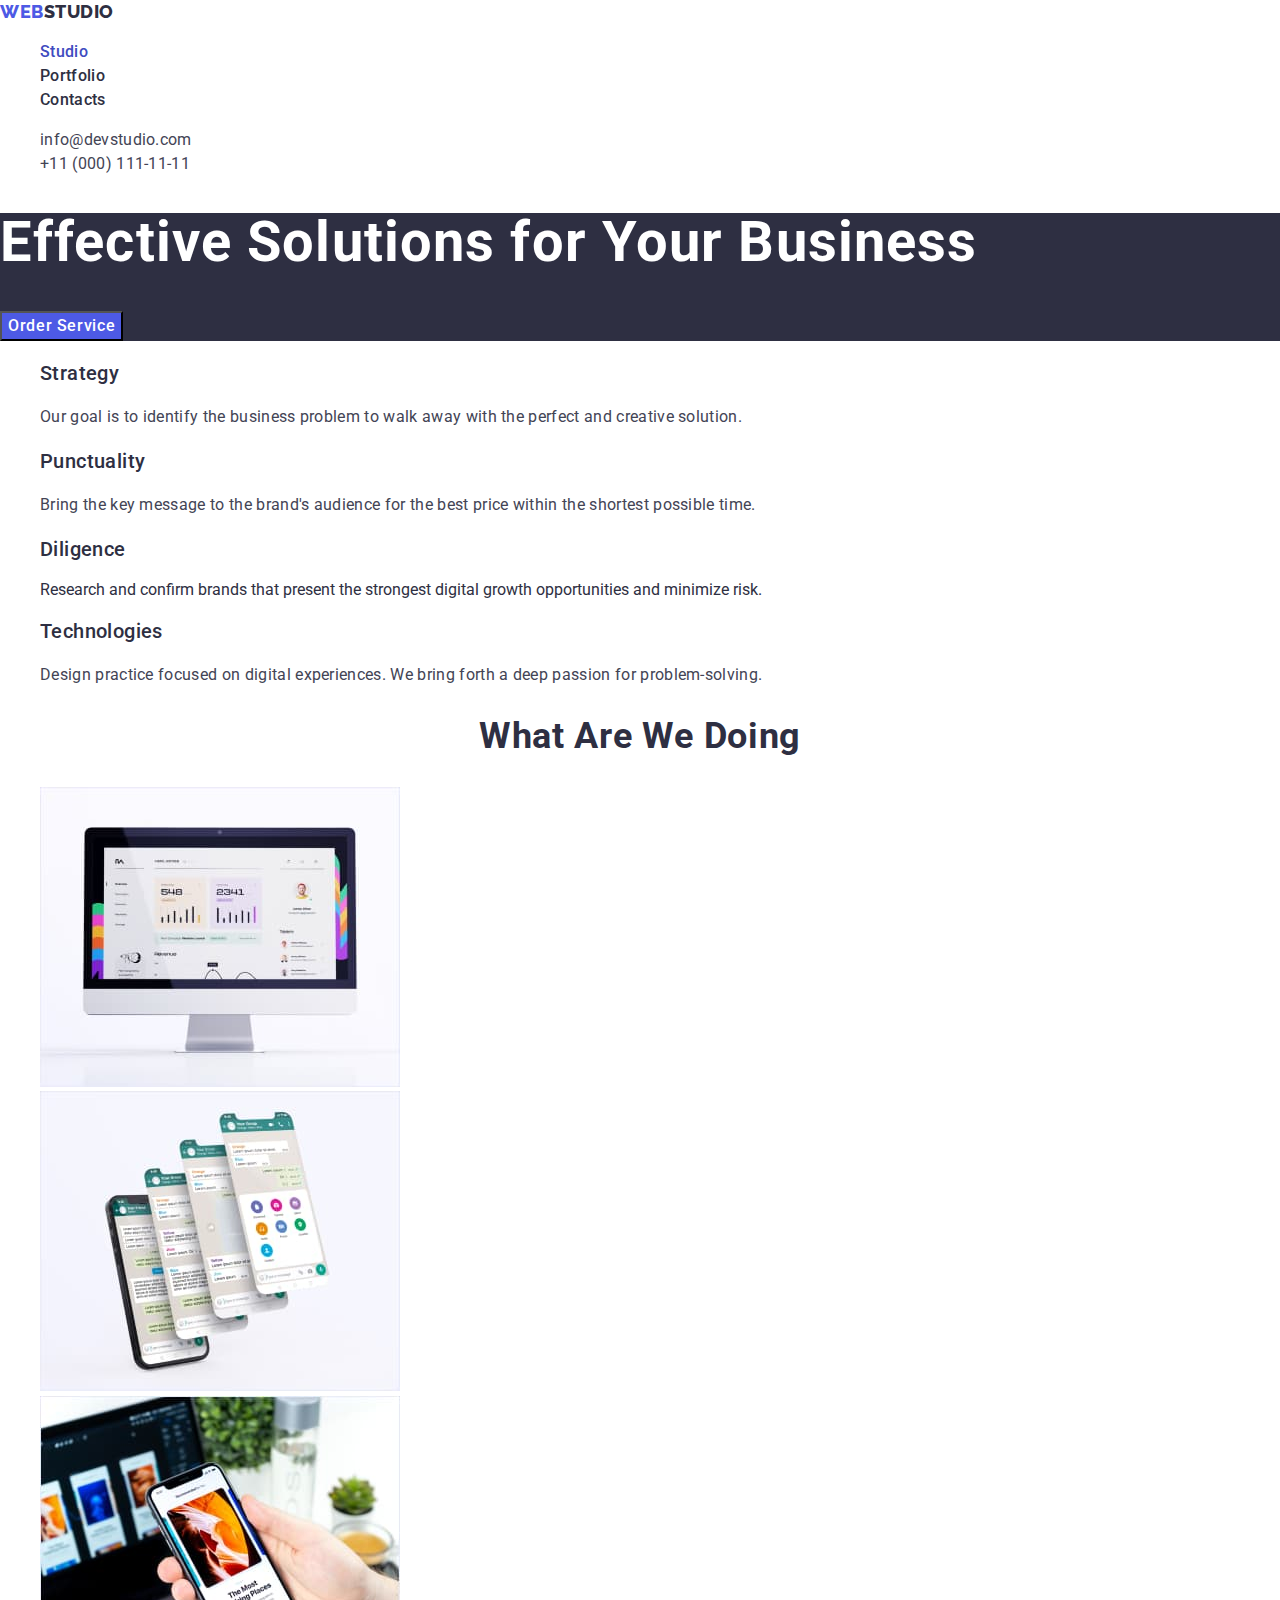
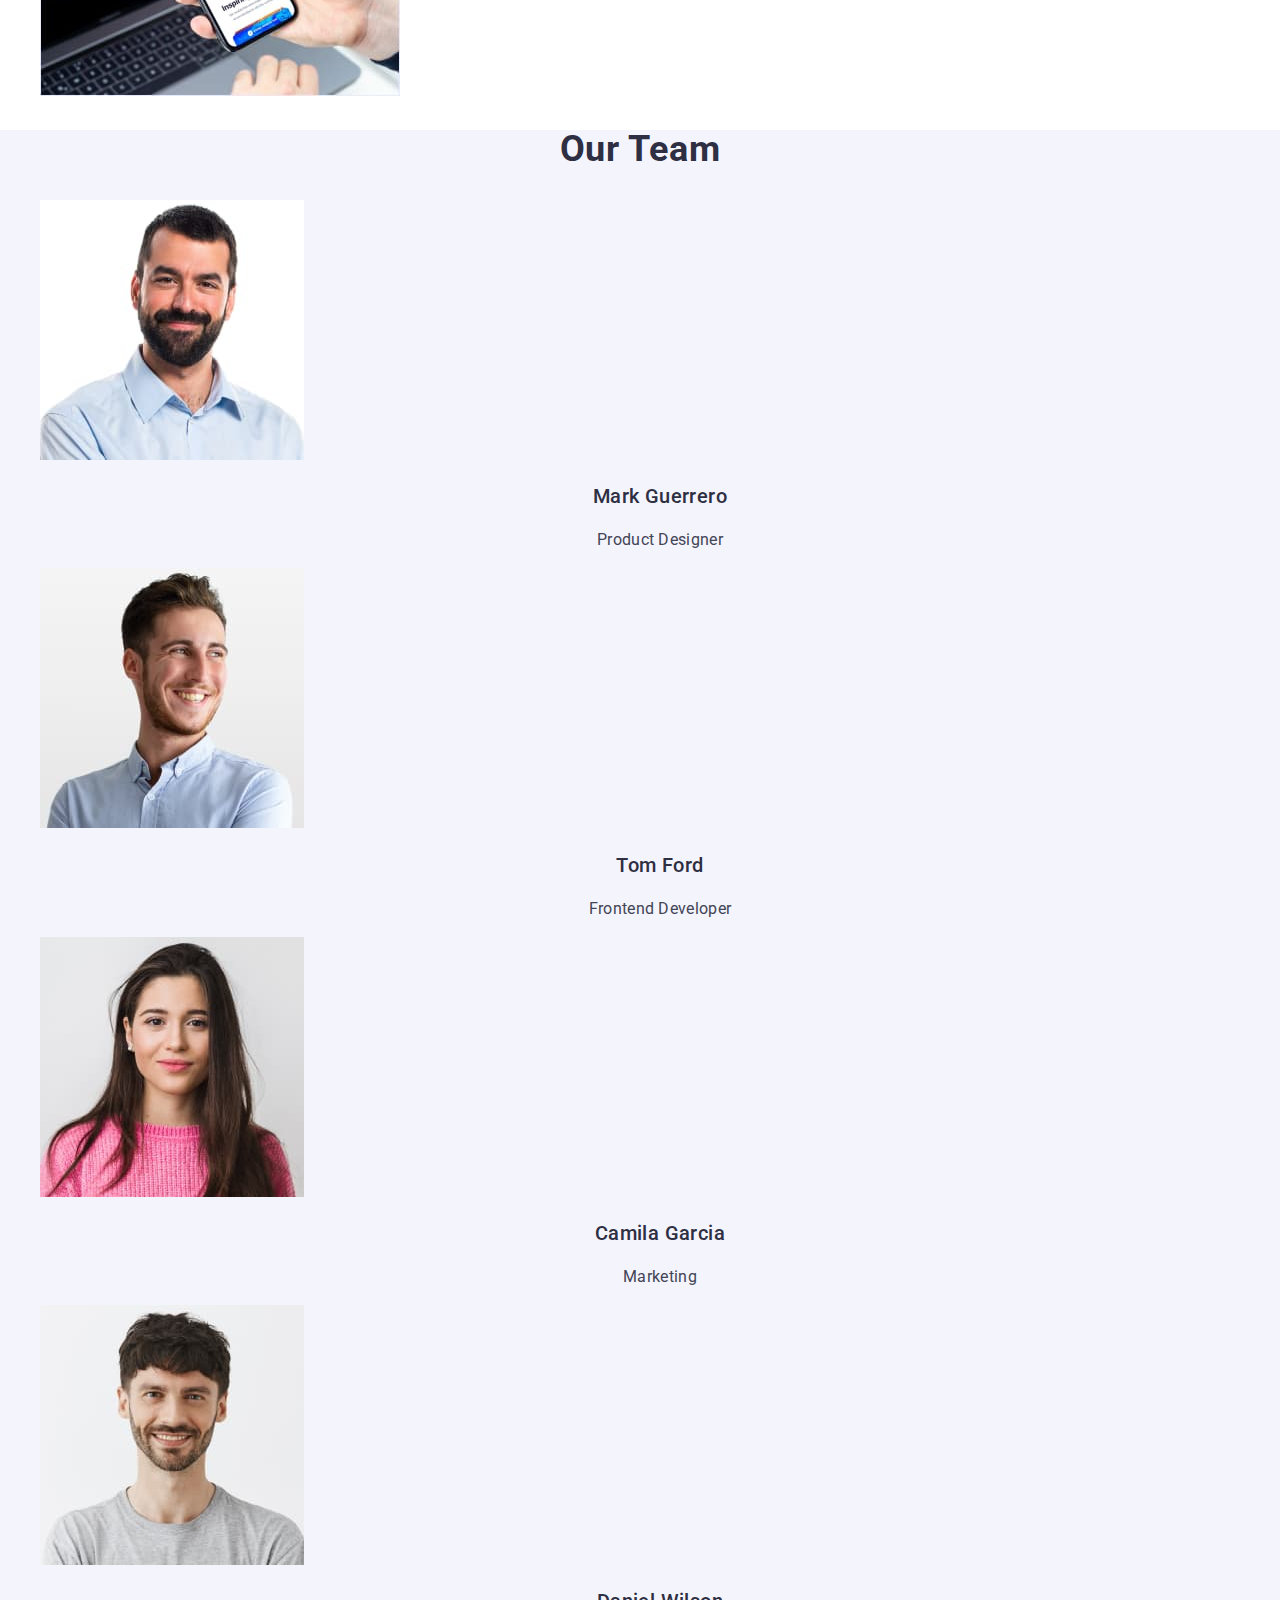
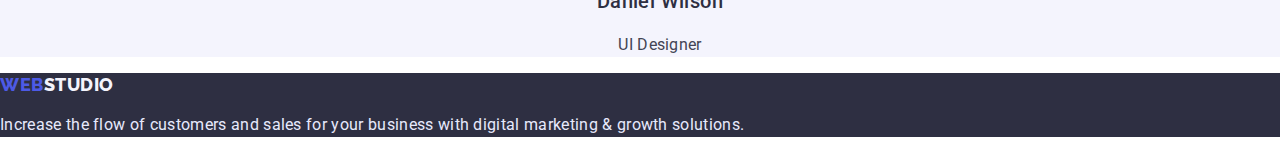
<file: index.html>
<!DOCTYPE html>
<html lang="en">
  <head>
    <meta charset="UTF-8" />
    <meta http-equiv="X-UA-Compatible" content="IE=edge" />
    <meta name="viewport" content="width=device-width, initial-scale=1.0" />
    <title>WebStudio</title>
    <link rel="stylesheet"
    href="https://cdnjs.cloudflare.com/ajax/libs/modern-normalize/1.0.0/modern-normalize.min.css"
  />
    <link rel="preconnect" href="https://fonts.googleapis.com" />
    <link rel="preconnect" href="https://fonts.gstatic.com" crossorigin />
    <link rel="preconnect" href="https://fonts.googleapis.com" />
    <link rel="preconnect" href="https://fonts.gstatic.com" crossorigin />
    <link rel="preconnect" href="https://fonts.googleapis.com" />
    <link rel="preconnect" href="https://fonts.gstatic.com" crossorigin />
    <link
      href="https://fonts.googleapis.com/css2?family=Raleway:wght@800&family=Roboto:wght@400;500;700;900&display=swap"
      rel="stylesheet"
    />

    <link rel="stylesheet" href="./css/styles.css" />
  </head>
  <body>
    <!-- Header site -->
    <header class="header-site">
      <nav class="header-nav">
        <a class="logo" href="./index.html"
          ><span class="logotype">Web</span>Studio</a
        >
        <ul class="site-nav list">
          <li><a href="./index.html" class="link current">Studio</a></li>
          <li><a href="./portfolio.html" class="link">Portfolio</a></li>
          <li><a href="" class="link">Contacts</a></li>
        </ul>
      </nav>
      <address>
        <ul class="list">
          <li class="list-contact">
            <a class="contact-list" href="mailto:info@devstudio.com"
              >info@devstudio.com</a
            >
          </li>
          <li class="list-contact">
            <a class="contact-list" href="tel:+110001111111"
              >+11 (000) 111-11-11</a
            >
          </li>
        </ul>
      </address>
    </header>
    <main class="main-section">
      <!-- Section hero -->
      <section class="hero-section">
        <h1 class="hero-title">Effective Solutions for Your Business</h1>
        <button class="hero-btn" type="button">Order Service</button>
      </section>
      <!-- Section 2 -->
      <section class="section">
        <h2 class="visually-hidden">Our advantages</h2>
        <ul class="list">
          <li>
            <h3 class="title">Strategy</h3>
            <p class="text">
              Our goal is to identify the business problem to walk away with the
              perfect and creative solution.
            </p>
          </li>
          <li>
            <h3 class="title">Punctuality</h3>
            <p class="text">
              Bring the key message to the brand's audience for the best price
              within the shortest possible time.
            </p>
          </li>
          <li>
            <h3 class="title">Diligence</h3>
            <p>
              Research and confirm brands that present the strongest digital
              growth opportunities and minimize risk.
            </p>
          </li>
          <li>
            <h3 class="title">Technologies</h3>
            <p class="text">
              Design practice focused on digital experiences. We bring forth a
              deep passion for problem-solving.
            </p>
          </li>
        </ul>
      </section>
      <!-- Section 3 -->
      <section class="section-work">
        <h2 class="title-work">What are we doing</h2>
        <ul class="list">
          <li class="item-work">
            <img
              class="pic-work"
              src="./images/img1.jpg"
              alt="computer"
              width="360"
            />
          </li>
          <li class="item-work">
            <img
              class="pic-work"
              src="./images/img2.jpg"
              alt="display"
              width="360"
            />
          </li>
          <li class="item-work">
            <img
              class="pic-work"
              src="./images/img3.jpg"
              alt="telephon"
              width="360"
            />
          </li>
        </ul>
      </section>
      <!-- Section 4 -->
      <section class="section-team">
        <h2 class="title-team">Our Team</h2>
        <ul class="list">
          <li class="item-team">
            <img
              class="pic-team"
              src="./images/mark-guerrero.jpg"
              alt="photo-1"
              width="264"
            />
            <h3 class="title-person">Mark Guerrero</h3>
            <p class="text-team">Product Designer</p>
          </li>
          <li class="item-team">
            <img
              class="pic-team"
              src="./images/tom-ford.jpg"
              alt="photo-2"
              width="264"
            />
            <h3 class="title-person">Tom Ford</h3>
            <p class="text-team">Frontend Developer</p>
          </li>
          <li class="item-team">
            <img
              class="pic-team"
              src="./images/camila-garcia.jpg"
              alt="photo-3"
              width="264"
            />
            <h3 class="title-person">Camila Garcia</h3>
            <p class="text-team">Marketing</p>
          </li>
          <li class="item-team">
            <img
              class="pic-team"
              src="./images/daniel-wilson.jpg"
              alt="photo-4"
              width="264"
            />
            <h3 class="title-person">Daniel Wilson</h3>
            <p class="text-team">UI Designer</p>
          </li>
        </ul>
      </section>
    </main>
    <!-- Footer -->
    <footer class="footer">
      <a class="logo logo-light" href="./index.html">
        <span class="logotype">Web</span>Studio</a
      >
      <p class="text-footer">
        Increase the flow of customers and sales for your business with digital
        marketing & growth solutions.
      </p>
    </footer>
  </body>
</html>
</file>
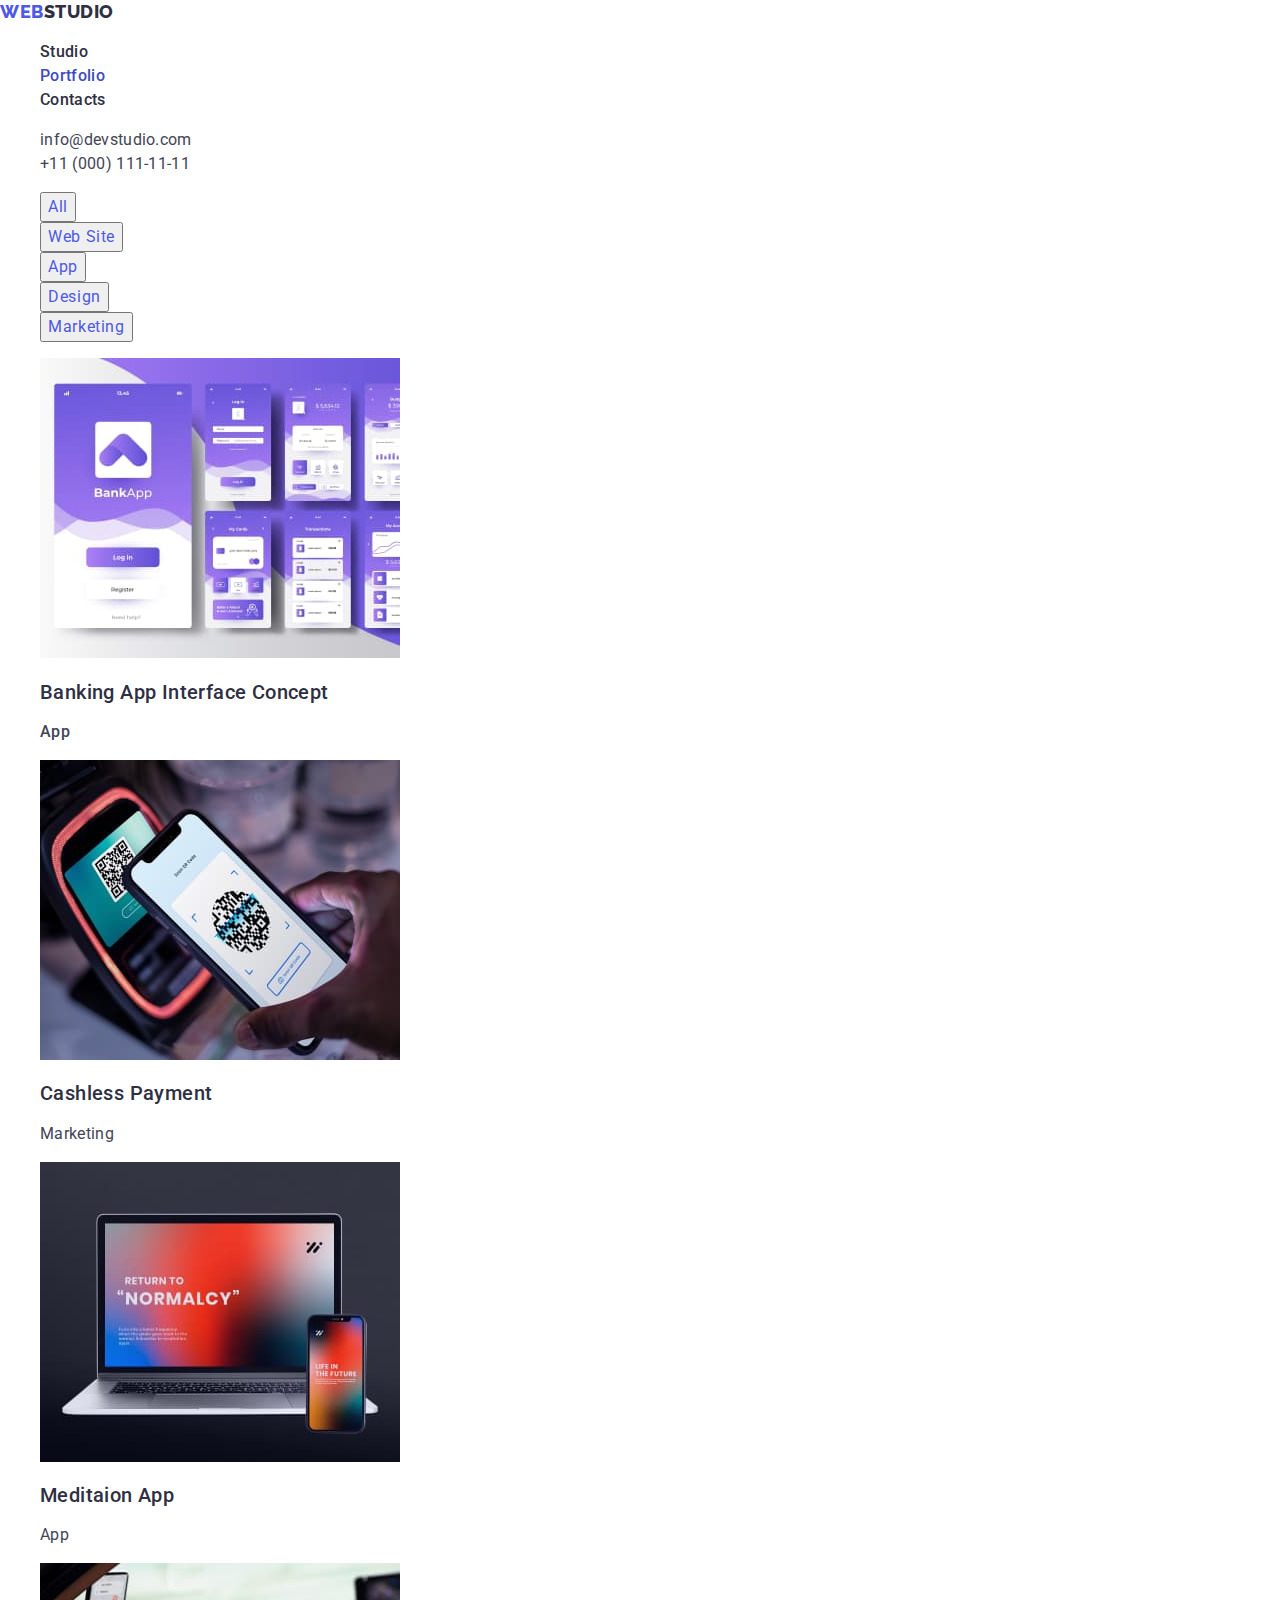
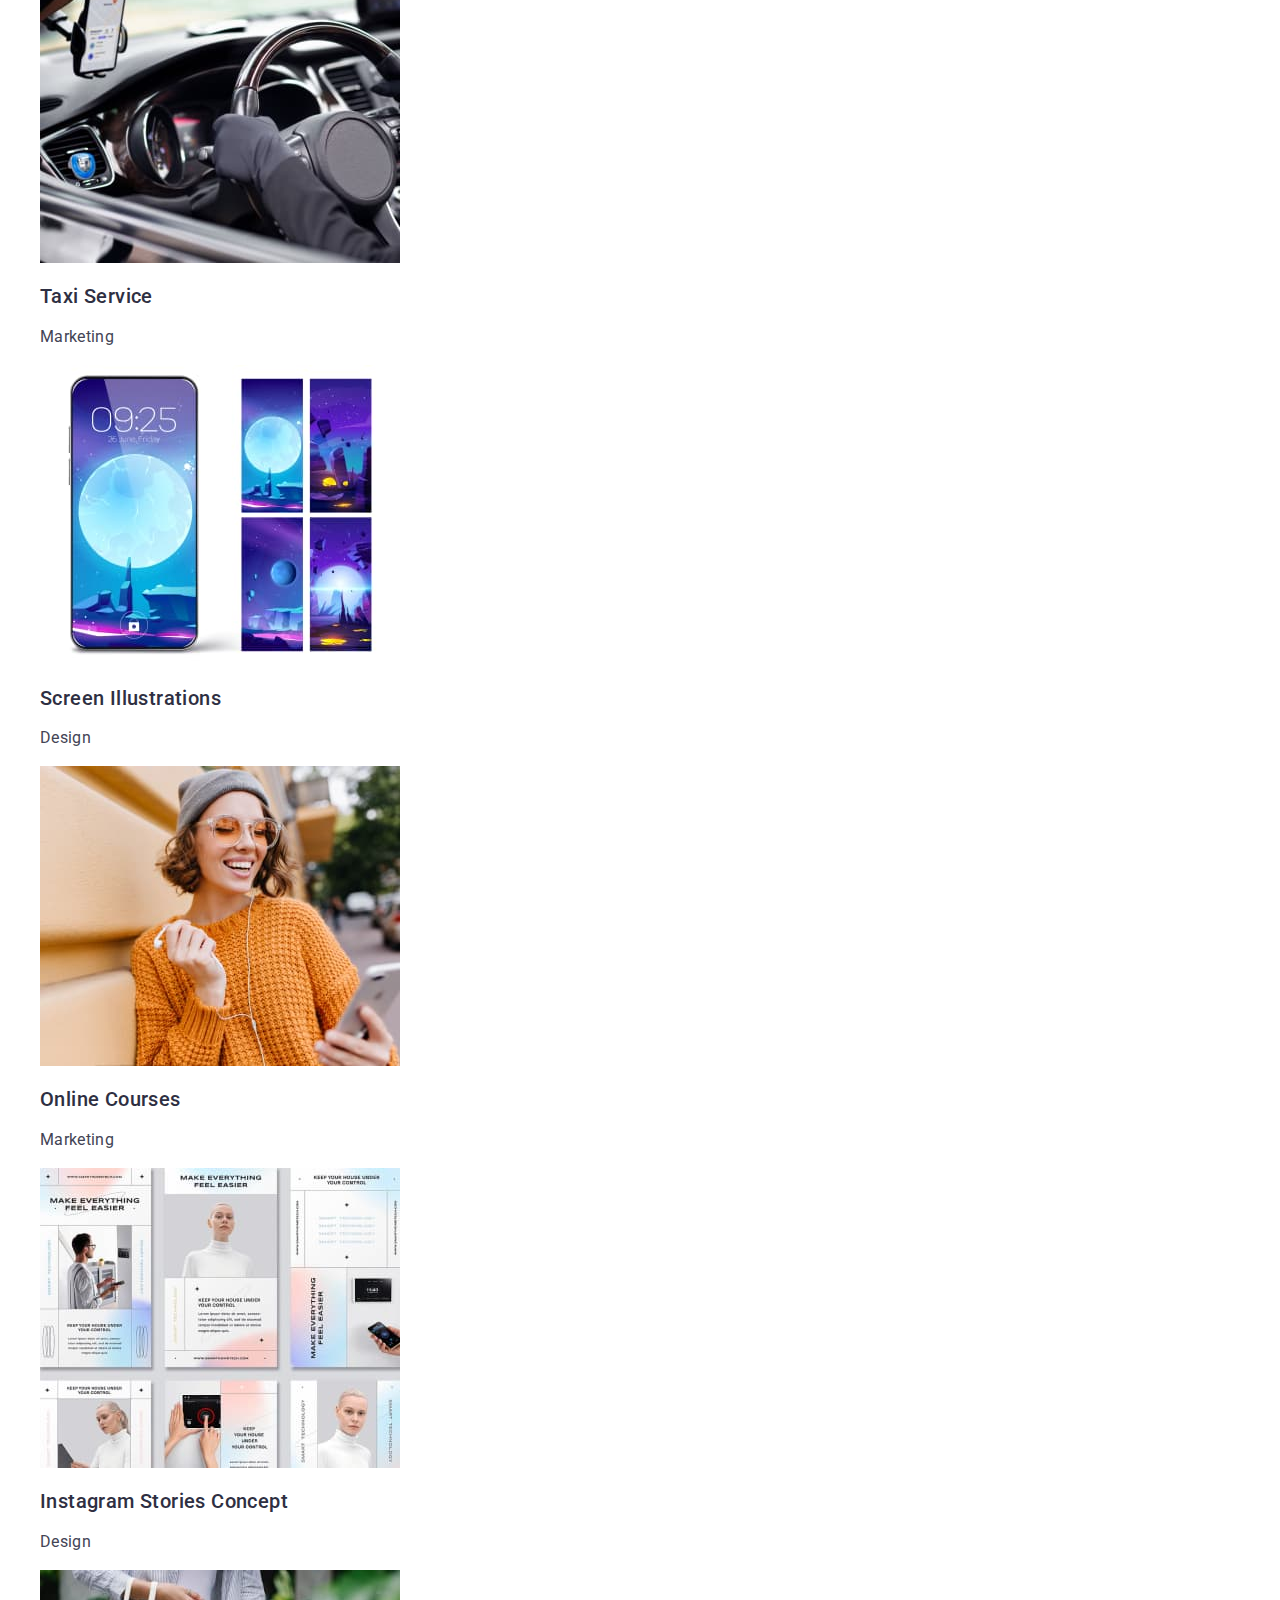
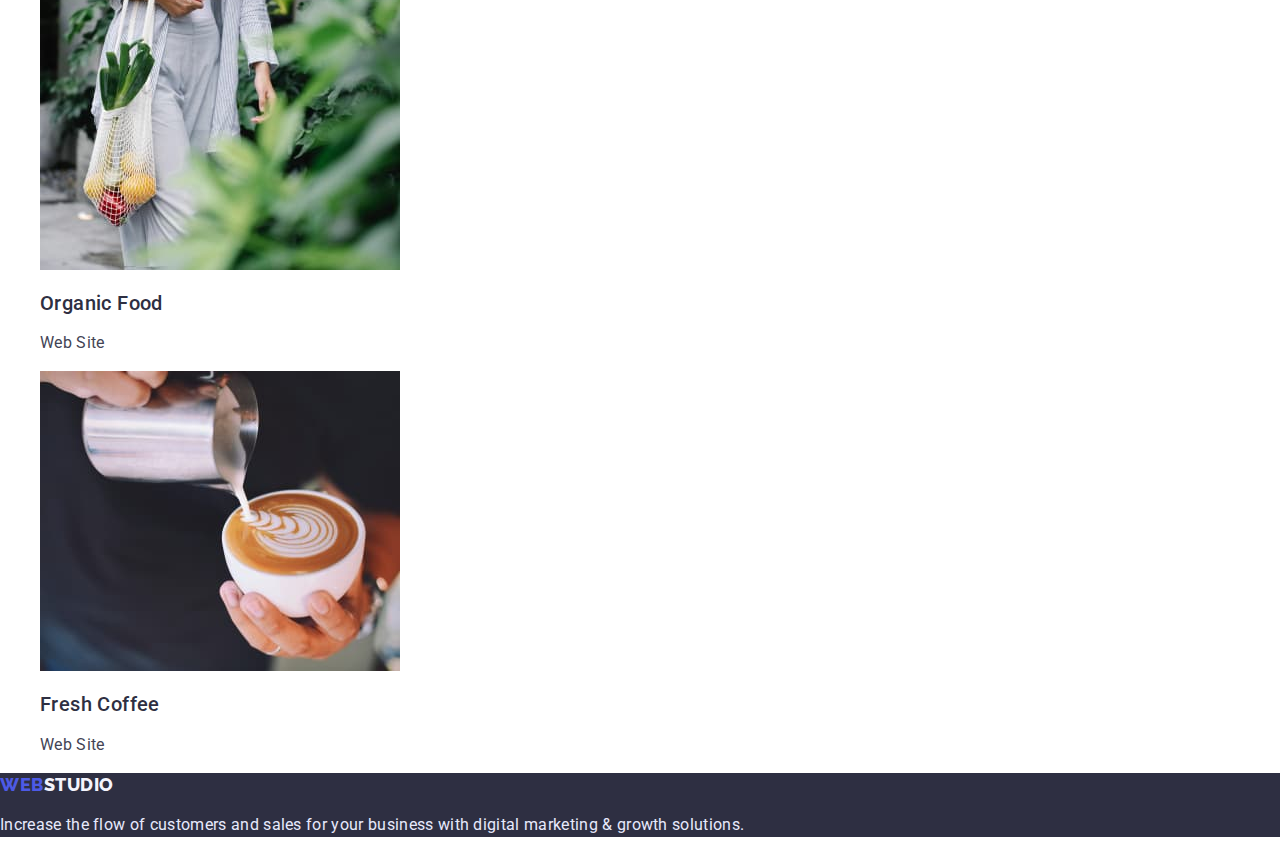
<file: portfolio.html>
<!DOCTYPE html>
<html lang="en">
  <head>
    <meta charset="UTF-8" />
    <meta http-equiv="X-UA-Compatible" content="IE=edge" />
    <meta name="viewport" content="width=device-width, initial-scale=1.0" />
    <title>Document</title>
    <link
    rel="stylesheet"
    href="https://cdnjs.cloudflare.com/ajax/libs/modern-normalize/1.0.0/modern-normalize.min.css"
  />
    <link rel="preconnect" href="https://fonts.googleapis.com" />
    <link rel="preconnect" href="https://fonts.gstatic.com" crossorigin />
    <link
      href="https://fonts.googleapis.com/css2?family=Raleway:wght@800&family=Roboto:wght@400;500;700;900&display=swap"
      rel="stylesheet"
    />
    <link rel="stylesheet" href="./css/styles.css" />
  </head>
  <body>
    <!-- Header site -->
    <header class="header-site">
      <nav class="header-nav">
        <a class="logo" href="./index.html"
          ><span class="logotype">Web</span>Studio</a
        >
        <ul class="site-nav list">
          <li><a class="link" href="./index.html">Studio</a></li>
          <li><a class="link current" href="">Portfolio</a></li>
          <li><a class="link" href="">Contacts</a></li>
        </ul>
      </nav>
      <address>
        <ul class="list">
          <li class="list-contact">
            <a class="contact-list" href="mailto:info@devstudio.com"
              >info@devstudio.com</a
            >
          </li>
          <li class="list-contact">
            <a class="contact-list" href="tel:+110001111111"
              >+11 (000) 111-11-11</a
            >
          </li>
        </ul>
      </address>
    </header>
    <main class="main-section">

      <!-- Section filtr -->

      <h1 class="visually-hidden">Filtr</h1>
      <ul class="list">
        <li class="btn-item">
          <button class="btn-filtr" type="button">All</button>
        </li>
        <li class="btn-item">
          <button class="btn-filtr" type="button">Web Site</button>
        </li>
        <li class="btn-item">
          <button class="btn-filtr" type="button">App</button>
        </li>
        <li class="btn-item">
          <button class="btn-filtr" type="button">Design</button>
        </li>
        <li class="btn-item">
          <button class="btn-filtr" type="button">Marketing</button>
        </li>
      </ul>

      <ul class="list">
        <li class="item-project">
          <a class="link-project" href="#"
            ><img
              class="pic-project"
              src="./images/banking.jpg"
              alt="banking"
              width="360"
            />
            <h2 class="title-project">Banking App Interface Concept</h2>
            <p class="text-project">App</p></a
          >
          <li class="item-project">
          <img
            class="pic-project"
            src="./images/cashless.jpg"
            alt="cashless"
            width="360"
          />
          <h2 class="title-project">Cashless Payment</h2>
          <p class="text-project">Marketing</p>
        </li>
        <li class="item-project">
          <img
            class="pic-project"
            src="./images/meditaion.jpg"
            alt="meditaion"
            width="360"
          />
          <h2 class="title-project">Meditaion App</h2>
          <p class="text-project">App</p>
        </li>
        <li class="item-project">
          <img
            class="pic-project"
            src="./images/taxi.jpg"
            alt="taxi"
            width="360"
          />
          <h2 class="title-project">Taxi Service</h2>
          <p class="text-project">Marketing</p>
        </li>
        <li class="item-project">
          <img
            class="pic-project"
            src="./images/illustration.jpg"
            alt="illustration"
            width="360"
          />
          <h2 class="title-project">Screen Illustrations</h2>
          <p class="text-project">Design</p>
        </li>
        <li class="item-project">
          <img
            class="pic-project"
            src="./images/courses.jpg"
            alt="courses"
            width="360"
          />
          <h2 class="title-project">Online Courses</h2>
          <p class="text-project">Marketing</p>
        </li>
        <li class="item-project">
          <img
            class="pic-project"
            src="./images/instagram.jpg"
            alt="instagram"
            width="360"
          />
          <h2 class="title-project">Instagram Stories Concept</h2>
          <p class="text-project">Design</p>
        </li>
        <li class="item-project">
          <img
            class="pic-project"
            src="./images/organic.jpg"
            alt="food"
            width="360"
          />
          <h2 class="title-project">Organic Food</h2>
          <p class="text-project">Web Site</p>
        </li>
        <li class="item-project">
          <img
            class="pic-project"
            src="./images/coffe.jpg"
            alt="coffee"
            width="360"
          />
          <h2 class="title-project">Fresh Coffee</h2>
          <p class="text-project">Web Site</p>
        </li>
      </ul>
    </main>
    <!-- Footer -->
    <footer class="footer">
      <a class="logo logo-light" href="./index.html">
        <span class="logotype">Web</span>Studio</a
      >
      <p class="text-footer">
        Increase the flow of customers and sales for your business with digital
        marketing & growth solutions.
      </p>
    </footer>
  </body>
</html>
</file>
<file: css/styles.css>
html {
    box-sizing: border-box;
}

*,
*::before,
*::after {
  box-sizing: inherit;
}

body {
    font-family: "Roboto", sans-serif;
    color: var(--main-text-color);
    margin: 0;
    
}
/*  цвет основного текста #2E2F42;*/

/* вторичный цвет текста  #434455;*/

/* белый #FFFFFF;*/

/* акцент #4D5AE5;*/

/* вторичный цвет фона */

:root {
    --main-text-color: #2E2F42;
    --second-text-color: #434455;
    --main-bg-color: #FFFFFF;
    --second-bg-color: #E5E5E5;
    --btn-bg-color: #F4F4FD;
    --btn-bg-color-aktiv: #404BBF;
    --btn-text-color: #4D5AE5;
    --btn-text-color-aktiv: #FFFFFF;

     }
/* сайт nav */

.logotype { 
color: var(--btn-text-color)
}

.logo {
text-decoration: none;   
font-family: 'Raleway', sans-serif;
font-weight: 800;
font-size: 18px;
line-height: 1.33;
letter-spacing: 0.03em;
text-transform: uppercase;
color: var(--main-text-color);
}

.list {
list-style: none;
text-decoration: none;
}
.site-nav .link.current,
.site-nav .link:hover,
.site-nav .link:focus {
color: var(--btn-bg-color-aktiv);
}
.link {
font-family: 'Roboto', sans-serif;
text-decoration: none;
font-weight: 500;
font-size: 16px;
line-height: 1.5;
letter-spacing: 0.02em;
color: var(--main-text-color);
}

.list-contact,
.contact-list {
text-decoration: none;
list-style: none;
font-style: normal;
font-size: 16px;
line-height: 1.5;
letter-spacing: 0.02em;
color: var(--second-text-color);

}
.contact-list:is(:hover, :focus) {
color: var(--btn-bg-color-aktiv);

} 

/* Сeкция HERO */

.hero-section {
background-color: var(--main-text-color);
}
.hero-title {
font-weight: 700;
font-size: 56px;
line-height: 1.07;
letter-spacing: 0.02em;
color: var(--main-bg-color);
}
.hero-btn:is(:hover, :focus) {
background-color: var(--btn-bg-color-aktiv)
}

.hero-btn {
font-family: 'Roboto', sans-serif;
font-weight: 500;
font-size: 16px;
line-height: 1.5;
letter-spacing: 0.04em;
color:var(--btn-text-color-aktiv);
background-color: var(--btn-text-color);
cursor: pointer;
}
/* Секция преимуществ */

.visually-hidden {
position: absolute;
width: 1px;
height: 1px;
margin: -1px;
border: 0;
padding: 0;
white-space: nowrap;
clip-path: inset(100%);
clip: rect(0 0 0 0);
overflow: hidden;
}

.title {
font-weight: 500;
font-size: 20px;
line-height: 1.2;
letter-spacing: 0.02em;
color: var(--main-text-color);
}
.text {
font-size: 16px;
line-height: 1.5;
letter-spacing: 0.02em;
color: var(--second-text-color); 
}
/* Секция work */

.title-work {
font-weight: 700;
font-size: 36px;
line-height: 1.11;
text-align: center;
letter-spacing: 0.02em;
text-transform: capitalize;
color: var(--main-text-color)
}

/* Секция team */

.section-team {
background: var(--btn-bg-color);
}
.title-team {
font-weight: 700;
font-size: 36px;
line-height: 1.11;
text-align: center;
letter-spacing: 0.02em;
text-transform: capitalize;
color: var(--main-text-color)
}

.title-person {
font-weight: 500;
font-size: 20px;
line-height: 1.2;
text-align: center;
letter-spacing: 0.02em;
color: var(--main-text-color)
}
.text-team {
font-size: 16px;
line-height: 1.5;
text-align: center;
letter-spacing: 0.02em;
color: var(--second-text-color)
}

/* Секция footer */

.footer {
background: var(--main-text-color)

}
.logo-footer {
font-family: 'Raleway';
font-weight: 800;
font-size: 18px;
line-height: 1.11;
letter-spacing: 0.03em;
text-transform: uppercase;
text-decoration: none;
color: #F4F4FD;

}

.logo-light{
    color: #F4F4FD;
}
.text-footer {
font-size: 16px;
line-height: 1.5;
letter-spacing: 0.02em;
color: #E7E9FC;
}

/* Портфолио */

.btn-filtr {
font-family: 'Roboto', sans-serif;
font-size: 16px;
line-height: 1.5;
letter-spacing: 0.04em;
color: var(--btn-text-color);
cursor: pointer;

}
.btn-filtr:hover,
.btn-filtr:focus {
color: var(--btn-text-color-aktiv);
background-color: var(--btn-bg-color-aktiv);
}

/* Секция project */

.link-project {
font-family: 'Roboto', sans-serif;
font-weight: 500;
font-size: 20px;
line-height: 1.2;
text-decoration: none;
letter-spacing: 0.02em;
color: var(--main-text-color)
    
}

.title-project {
font-weight: 500;
font-size: 20px;
line-height: 1.2;
letter-spacing: 0.02em;

}
.text-project {
font-size: 16px;
line-height: 1.5;
letter-spacing: 0.02em;
color: var(--second-text-color);

}
</file>
